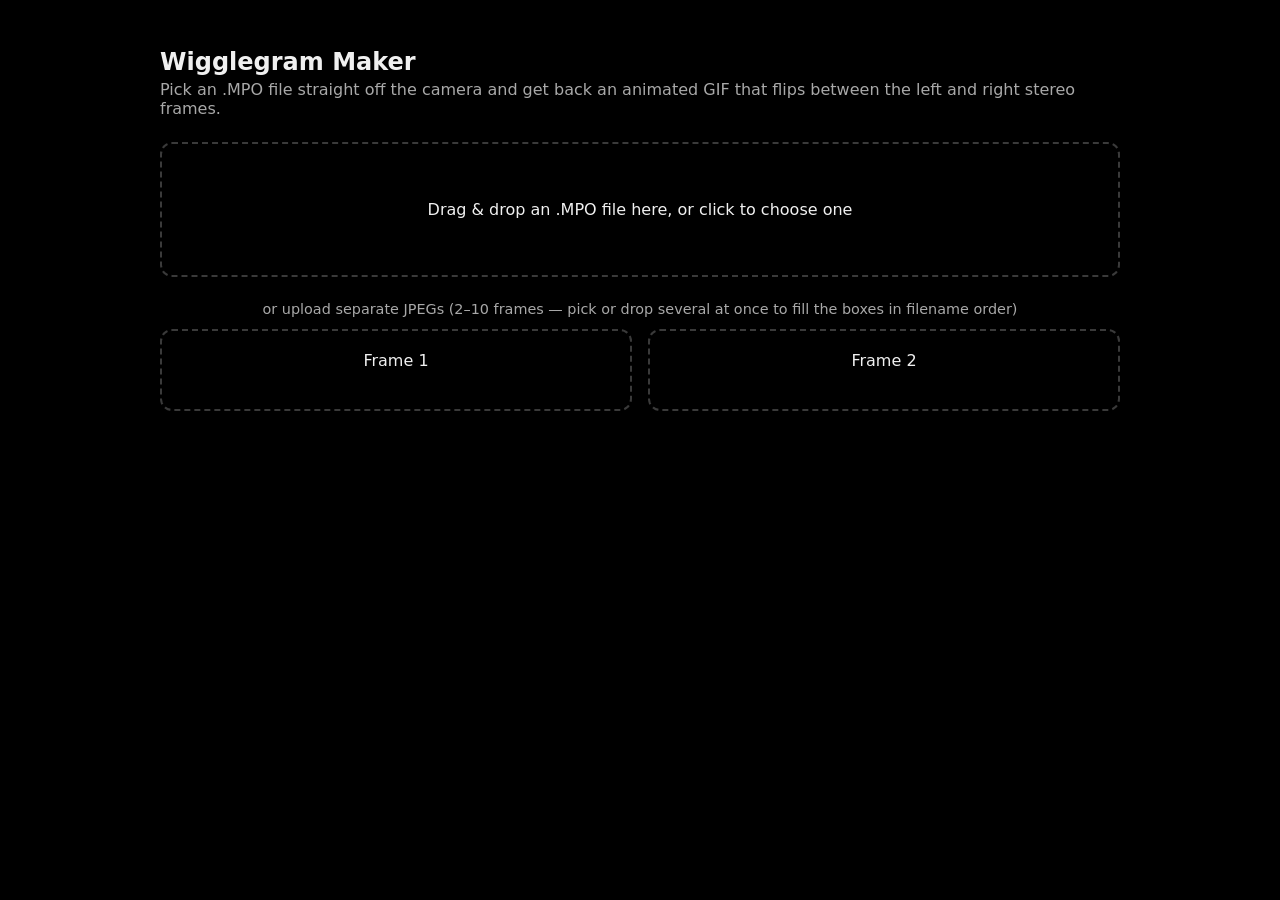
<file: web/index.html>
<!DOCTYPE html>
<html lang="en">
<head>
<meta charset="UTF-8">
<meta name="viewport" content="width=device-width, initial-scale=1.0">
<title>Wigglegram Maker</title>
<meta name="description" content="Turn 3D camera .MPO photos or 2–10 burst shots into wiggling, depth-faking GIF, WebP or MP4 animations. Free, runs entirely in your browser.">
<meta name="theme-color" content="#000000">

<!-- Link previews (Reddit, Discord, Slack, iMessage…). og-image.png is
     rendered from og/og-image.html; og:image must be an absolute URL. -->
<meta property="og:type" content="website">
<meta property="og:site_name" content="Wigglegram Maker">
<meta property="og:url" content="https://wiggle.maxonline.se/">
<meta property="og:title" content="Wigglegram Maker — make 3D wiggle GIFs in your browser">
<meta property="og:description" content="Turn 3D camera .MPO photos or 2–10 burst shots into wiggling, depth-faking GIF, WebP or MP4 animations. Align, crop, tween — free, nothing uploaded.">
<meta property="og:image" content="https://wiggle.maxonline.se/og-image.png">
<meta property="og:image:width" content="1200">
<meta property="og:image:height" content="630">
<meta property="og:image:alt" content="Wigglegram Maker: three offset frames of a lighthouse scene, with the GIF, WebP and MP4 export formats listed.">
<meta name="twitter:card" content="summary_large_image">
<meta name="twitter:title" content="Wigglegram Maker — make 3D wiggle GIFs in your browser">
<meta name="twitter:description" content="Turn 3D camera .MPO photos or 2–10 burst shots into wiggling GIF, WebP or MP4 animations. Free, nothing uploaded.">
<meta name="twitter:image" content="https://wiggle.maxonline.se/og-image.png">
<link rel="stylesheet" href="style.css">
</head>
<body>
<main>
  <h1>Wigglegram Maker</h1>
  <p class="intro">Pick an .MPO file straight off the camera and get back an animated GIF that flips between the left and right stereo frames.</p>

  <div class="drop-zone" id="drop-zone">
    <p>Drag &amp; drop an .MPO file here, or click to choose one</p>
    <input type="file" id="file-input" accept=".mpo,.jpg,.jpeg,image/*" multiple>
  </div>

  <p class="or-divider">or upload separate JPEGs (2&ndash;10 frames &mdash; pick or drop several at once to fill the boxes in filename order)</p>

  <div class="dual-drop-row" id="dual-drop-row">
    <div class="drop-zone drop-zone-small" id="left-drop-zone">
      <p>Frame 1<br><span class="file-name"></span></p>
      <input type="file" id="left-file-input" accept=".jpg,.jpeg,image/*" multiple>
    </div>
    <div class="drop-zone drop-zone-small" id="right-drop-zone">
      <p>Frame 2<br><span class="file-name"></span></p>
      <input type="file" id="right-file-input" accept=".jpg,.jpeg,image/*" multiple>
    </div>
  </div>

  <template id="frame-drop-zone-template">
    <div class="drop-zone drop-zone-small">
      <p><span class="frame-label"></span><br><span class="file-name"></span></p>
      <input type="file" class="frame-file-input" accept=".jpg,.jpeg,image/*" multiple>
    </div>
  </template>

  <p id="status"></p>

  <section id="editor" hidden>
    <h2>Align &amp; crop</h2>
    <p class="hint" id="align-hint">Drag anywhere (or use arrow keys, 1px per press) to align the ghosted frame on a shared point, e.g. a face. Hold Space while dragging to move the crop instead of aligning. Drag an orange corner handle to resize the crop — it's kept inside the green overlap outline unless &ldquo;Allow crop outside photos&rdquo; is on. Hover for a zoomed-in view.</p>
    <button type="button" id="undo-btn" class="secondary-btn" disabled title="Ctrl/Cmd+Z">Undo last drag</button>

    <section id="frame-thumb-section" hidden>
      <div class="thumb-strip" id="thumb-strip"></div>
    </section>

    <section id="crop-ratio-section" hidden>
      <fieldset class="radio-group">
        <legend>Crop aspect ratio</legend>
        <label><input type="radio" name="crop-ratio" value="none" checked> Free</label>
        <label><input type="radio" name="crop-ratio" value="1:1"> 1:1</label>
        <label><input type="radio" name="crop-ratio" value="1:2"> 1:2</label>
        <label><input type="radio" name="crop-ratio" value="2:1"> 2:1</label>
        <label><input type="radio" name="crop-ratio" value="4:3"> 4:3</label>
        <label><input type="radio" name="crop-ratio" value="3:2"> 3:2</label>
        <label><input type="radio" name="crop-ratio" value="4:5"> 4:5</label>
        <label><input type="radio" name="crop-ratio" value="9:16"> 9:16</label>
        <label><input type="radio" name="crop-ratio" value="16:9"> 16:9</label>
        <label><input type="radio" name="crop-ratio" value="1.91:1"> 1.91:1</label>
      </fieldset>
      <label class="lock-align-label">
        <input type="checkbox" id="lock-alignment-checkbox">
        Lock alignment (drag moves crop instead)
      </label>
      <label class="lock-align-label">
        <input type="checkbox" id="allow-crop-outside-checkbox">
        Allow crop outside photos
      </label>
      <div class="fill-color-row" id="fill-color-row" hidden>
        <label for="fill-color-input">Fill color</label>
        <input type="color" id="fill-color-input" value="#000000">
        <span class="hint-inline">used wherever the crop extends past the photos</span>
      </div>
    </section>

    <div class="align-row">
      <div class="align-main">
        <canvas id="align-canvas" tabindex="0" aria-label="Alignment and crop editor"></canvas>
      </div>
      <div class="align-magnifier" id="align-magnifier-col">
        <canvas id="magnifier-canvas" width="320" height="320" aria-label="Zoomed view under cursor"></canvas>
        <div class="nudge-pad" id="nudge-pad" aria-label="Nudge alignment">
          <button type="button" class="nudge-btn nudge-up" id="nudge-up" aria-label="Nudge up">&#9650;</button>
          <button type="button" class="nudge-btn nudge-left" id="nudge-left" aria-label="Nudge left">&#9664;</button>
          <button type="button" class="nudge-btn nudge-right" id="nudge-right" aria-label="Nudge right">&#9654;</button>
          <button type="button" class="nudge-btn nudge-down" id="nudge-down" aria-label="Nudge down">&#9660;</button>
        </div>
        <p class="hint" id="align-offset-label">Offset: 0, 0 px</p>
      </div>
    </div>

    <div id="crop-export-panel" hidden>
      <h2>Preview</h2>
      <canvas id="preview-canvas"></canvas>

      <div class="control-row">
        <label for="fps-slider">Flip speed</label>
        <input type="range" id="fps-slider" min="1" max="30" step="1" value="8" autocomplete="off">
        <input type="number" id="fps-value" class="value-input" min="1" max="30" step="1" value="8" autocomplete="off">
        <span class="unit">fps</span>
      </div>
      <div class="control-row">
        <label for="interp-slider">Interpolated frames</label>
        <input type="range" id="interp-slider" min="0" max="10" step="1" value="0">
        <input type="number" id="interp-value" class="value-input" min="0" max="10" step="1" value="0">
      </div>
      <p class="hint">Uses real motion estimation (optical flow) to blend smoothly toward the next frame instead of a hard cut. The first time you turn this on, it loads a ~13&nbsp;MB library from a CDN — may take a few seconds.</p>
      <div id="strength-section" hidden>
      <div class="control-row">
        <label for="strength-slider">Interpolated depth strength</label>
        <input type="range" id="strength-slider" min="100" max="200" step="5" value="100" autocomplete="off">
        <input type="number" id="strength-value" class="value-input" min="100" max="200" step="5" value="100" autocomplete="off">
        <span class="unit">%</span>
      </div>
      <p class="hint">Above 100%, the outermost views are synthesized beyond the original photos to exaggerate the 3D effect (uses the same optical-flow library).</p>
      </div>
      <div class="control-row">
        <label for="brightness-slider">Brightness</label>
        <input type="range" id="brightness-slider" min="-100" max="100" step="1" value="0">
        <input type="number" id="brightness-value" class="value-input" min="-100" max="100" step="1" value="0">
      </div>
      <div class="control-row">
        <label for="contrast-slider">Contrast</label>
        <input type="range" id="contrast-slider" min="-100" max="100" step="1" value="0">
        <input type="number" id="contrast-value" class="value-input" min="-100" max="100" step="1" value="0">
      </div>
      <div class="control-row">
        <label for="hue-slider">Hue</label>
        <input type="range" id="hue-slider" min="-180" max="180" step="1" value="0">
        <input type="number" id="hue-value" class="value-input" min="-180" max="180" step="1" value="0">
        <span class="unit">&deg;</span>
      </div>
      <div class="control-row">
        <label for="sharpness-slider">Sharpness</label>
        <input type="range" id="sharpness-slider" min="0" max="100" step="1" value="0">
        <input type="number" id="sharpness-value" class="value-input" min="0" max="100" step="1" value="0">
      </div>
      <fieldset class="radio-group">
        <legend>Color</legend>
        <label><input type="radio" name="color-mode" value="normal" checked> Normal</label>
        <label><input type="radio" name="color-mode" value="bw"> Black &amp; white</label>
        <label><input type="radio" name="color-mode" value="sepia"> Sepia</label>
        <label><input type="radio" name="color-mode" value="anaglyph"> Anaglyph tint (red/cyan)</label>
      </fieldset>

      <div id="order-section" hidden>
        <h2>Animation order</h2>
        <div class="seq-strip" id="order-sequence-strip"></div>
        <p class="hint">Comma-separated frame numbers (1&ndash;N) &mdash; when "Interpolated frames" is on, interpolated frames get their own numbers too, interleaved with the real frames, e.g. with 1 interpolated frame "1,2" becomes "1,2,3" (2 is the interpolated frame). Defaults to a pendulum bounce.</p>
        <input type="text" id="order-input" class="order-input">
        <div class="control-row-buttons">
          <button id="order-reset-btn" type="button" class="secondary-btn">Reset to default</button>
        </div>
        <p class="hint error-hint" id="order-error" hidden></p>
      </div>

      <h2>Export</h2>
      <div class="control-row">
        <label for="scale-slider">Output scale</label>
        <input type="range" id="scale-slider" min="10" max="100" step="1" value="100">
        <input type="number" id="scale-value" class="value-input" min="10" max="100" step="1" value="100">
        <span class="unit">%</span>
      </div>
      <div class="control-row">
        <label for="scale-width-input">Output width</label>
        <input type="number" id="scale-width-input" class="value-input" min="1" step="1">
        <span class="unit">px</span>
      </div>
      <p class="hint" id="output-size-label">Output size: —</p>
      <div class="control-row">
        <label for="video-length-input">Video length</label>
        <input type="number" id="video-length-input" class="value-input" min="1" max="60" step="0.5" value="3" autocomplete="off">
        <span class="unit">s</span>
      </div>
      <p class="hint">MP4 only &mdash; the loop is repeated until the video is at least this long (GIF/WebP loop on their own). Many apps, e.g. Instagram, need 3&nbsp;s or more.</p>

      <div class="button-row">
        <button id="generate-gif-btn" type="button">Generate GIF</button>
        <button id="generate-webp-btn" type="button">Generate WebP</button>
        <button id="generate-mp4-btn" type="button">Generate MP4</button>
      </div>
    </div>
  </section>

  <div class="output" id="output" hidden>
    <h2>Result <span class="hint-inline" id="result-size-label"></span></h2>
    <img id="output-gif" alt="Alternating output">
    <video id="output-video" hidden muted loop playsinline controls></video>
    <div class="result-actions">
      <a id="download-link" download>Download GIF</a>
      <button type="button" id="share-btn" class="secondary-btn" hidden>Share…</button>
      <button type="button" id="copy-btn" class="secondary-btn" hidden>Copy</button>
    </div>
  </div>
</main>

<script src="lib/gif.js"></script>
<script src="lib/mp4-muxer.js"></script>
<script src="app.js" defer></script>
<script src="editor.js" defer></script>
</body>
</html>
</file>
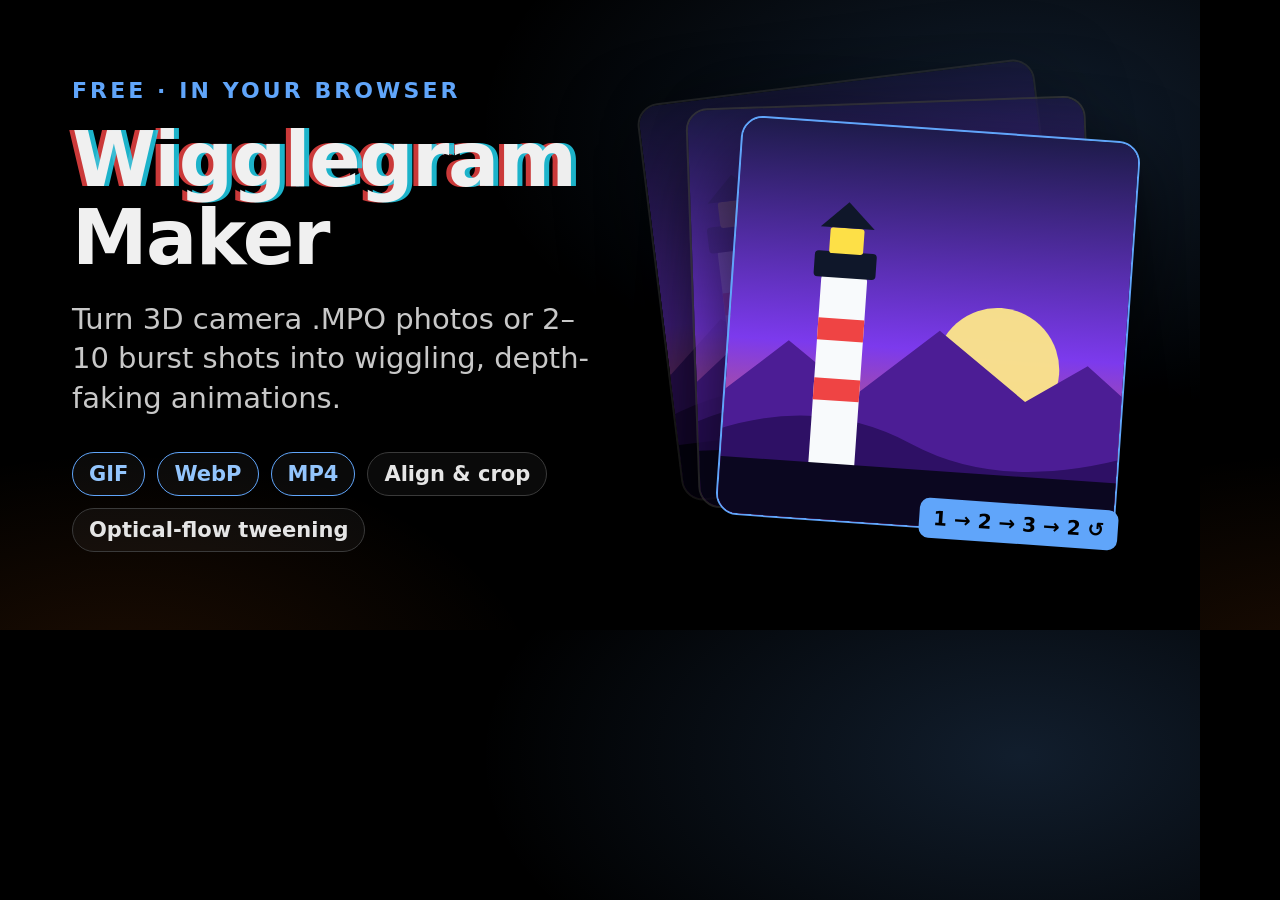
<file: og/og-image.html>
<!DOCTYPE html>
<!--
  Source for web/og-image.png, the 1200×630 link-preview image (Open Graph /
  Twitter card) shown when the site is shared on Reddit, Discord, etc.
  Not deployed — regenerate the PNG by screenshotting this page at exactly
  1200×630 (e.g. Playwright: viewport 1200×630, page.screenshot()).
-->
<html lang="en">
<head>
<meta charset="UTF-8">
<style>
  * { box-sizing: border-box; margin: 0; padding: 0; }
  html, body { width: 1200px; height: 630px; overflow: hidden; }
  body {
    background:
      radial-gradient(900px 500px at 85% 20%, rgba(96,165,250,0.18), transparent 60%),
      radial-gradient(700px 400px at 10% 110%, rgba(249,115,22,0.12), transparent 60%),
      #000;
    color: #f0f0f0;
    font-family: system-ui, -apple-system, "Segoe UI", sans-serif;
    display: flex;
    align-items: center;
    padding: 0 72px;
    gap: 56px;
  }
  .text { flex: 1 1 0; }
  .eyebrow {
    font-size: 22px; font-weight: 600; letter-spacing: 0.14em; text-transform: uppercase;
    color: #60a5fa; margin-bottom: 18px;
  }
  h1 { font-size: 76px; line-height: 1.02; font-weight: 800; letter-spacing: -0.02em; }
  h1 .w { display: inline-block; position: relative; }
  h1 .w::before, h1 .w::after {
    content: attr(data-t); position: absolute; left: 0; top: 0; z-index: -1;
  }
  h1 .w::before { color: #ef4444; transform: translateX(-5px); opacity: .85; }
  h1 .w::after  { color: #22d3ee; transform: translateX(5px);  opacity: .85; }
  p.tag { margin-top: 24px; font-size: 29px; line-height: 1.35; color: #c8c8c8; }
  .chips { margin-top: 34px; display: flex; flex-wrap: wrap; gap: 12px; }
  .chip {
    font-size: 21px; font-weight: 600; padding: 9px 16px; border-radius: 999px;
    border: 1.5px solid #3a3a3a; color: #e5e5e5; background: rgba(255,255,255,0.04);
  }
  .chip.accent { border-color: #60a5fa; color: #93c5fd; }
  .art { flex: 0 0 470px; position: relative; height: 470px; }
  .card {
    position: absolute; width: 400px; height: 400px; border-radius: 22px; overflow: hidden;
    border: 2px solid #3a3a3a; box-shadow: 0 30px 80px rgba(0,0,0,0.7);
  }
  .card.back1 { left: 0; top: 0; transform: rotate(-7deg); opacity: .5; }
  .card.back2 { left: 34px; top: 22px; transform: rotate(-2deg); opacity: .75; }
  .card.front { left: 70px; top: 48px; transform: rotate(4deg); border-color: #60a5fa; }
  .badge {
    position: absolute; right: 10px; bottom: 6px; z-index: 5;
    font-size: 20px; font-weight: 700; padding: 8px 14px; border-radius: 10px;
    background: #60a5fa; color: #000; transform: rotate(4deg);
  }
</style>
</head>
<body>
  <div class="text">
    <div class="eyebrow">Free · in your browser</div>
    <h1><span class="w" data-t="Wigglegram">Wigglegram</span><br>Maker</h1>
    <p class="tag">Turn 3D camera .MPO photos or 2–10 burst shots into wiggling, depth-faking animations.</p>
    <div class="chips">
      <span class="chip accent">GIF</span>
      <span class="chip accent">WebP</span>
      <span class="chip accent">MP4</span>
      <span class="chip">Align &amp; crop</span>
      <span class="chip">Optical-flow tweening</span>
    </div>
  </div>

  <div class="art">
    <!-- Three "frames" of the same scene: far hills barely move, the
         foreground lighthouse shifts a lot — that parallax is the effect. -->
    <template id="scene">
      <svg viewBox="0 0 400 400" width="400" height="400" xmlns="http://www.w3.org/2000/svg">
        <defs>
          <linearGradient id="sky" x1="0" y1="0" x2="0" y2="1">
            <stop offset="0" stop-color="#1e1b4b"/>
            <stop offset="0.55" stop-color="#7c3aed"/>
            <stop offset="1" stop-color="#f97316"/>
          </linearGradient>
        </defs>
        <rect width="400" height="400" fill="url(#sky)"/>
        <circle cx="270" cy="235" r="62" fill="#fde68a" opacity="0.95"/>
        <g class="far"><path d="M-20 290 L60 220 L130 270 L210 200 L300 265 L360 225 L430 280 L430 400 L-20 400Z" fill="#4c1d95"/></g>
        <g class="mid"><path d="M-20 320 Q90 270 190 315 T430 305 L430 400 L-20 400Z" fill="#2e1065"/></g>
        <g class="near">
          <rect x="88" y="150" width="46" height="200" rx="6" fill="#f8fafc"/>
          <rect x="88" y="195" width="46" height="22" fill="#ef4444"/>
          <rect x="88" y="255" width="46" height="22" fill="#ef4444"/>
          <rect x="80" y="128" width="62" height="26" rx="4" fill="#0f172a"/>
          <rect x="94" y="104" width="34" height="26" rx="3" fill="#fde047"/>
          <path d="M84 104 L111 78 L138 104Z" fill="#0f172a"/>
          <rect x="-20" y="340" width="440" height="80" fill="#0b0720"/>
        </g>
      </svg>
    </template>
    <div class="card back1" data-near="-26" data-mid="-8" data-far="-3"></div>
    <div class="card back2" data-near="-13" data-mid="-4" data-far="-1.5"></div>
    <div class="card front" data-near="0" data-mid="0" data-far="0"></div>
    <div class="badge">1 → 2 → 3 → 2 ↺</div>
  </div>

  <script>
    const tpl = document.getElementById('scene');
    document.querySelectorAll('.card').forEach((card) => {
      const svg = tpl.content.firstElementChild.cloneNode(true);
      for (const layer of ['near', 'mid', 'far']) {
        svg.querySelector('.' + layer).setAttribute('transform', `translate(${card.dataset[layer]} 0)`);
      }
      card.appendChild(svg);
    });
  </script>
</body>
</html>
</file>
<file: web/style.css>
:root {
  color-scheme: dark;
  --bg: #000000;
  --fg: #f0f0f0;
  --muted: #a8a8a8;
  --accent: #60a5fa;
  --border: #3a3a3a;
}

* { box-sizing: border-box; }

body {
  margin: 0;
  background: var(--bg);
  color: var(--fg);
  font-family: system-ui, -apple-system, "Segoe UI", sans-serif;
}

main {
  max-width: 1000px;
  margin: 0 auto;
  padding: 2rem 1.25rem 4rem;
}

h1 {
  font-size: 1.5rem;
  margin-bottom: 0.25rem;
}

.intro {
  color: var(--muted);
  margin-top: 0;
}

.drop-zone {
  position: relative;
  border: 2px dashed var(--border);
  border-radius: 12px;
  padding: 2.5rem 1rem;
  text-align: center;
  cursor: pointer;
  margin: 1.5rem 0;
}

.drop-zone.dragover {
  border-color: var(--accent);
  background: color-mix(in srgb, var(--accent) 8%, transparent);
}

.drop-zone input[type="file"] {
  position: absolute;
  inset: 0;
  opacity: 0;
  cursor: pointer;
}

.or-divider {
  text-align: center;
  color: var(--muted);
  font-size: 0.9rem;
  margin: 0;
}

.dual-drop-row {
  display: flex;
  gap: 1rem;
}

.drop-zone-small {
  flex: 1;
  padding: 1.25rem 1rem;
  margin: 0.75rem 0 1.5rem;
}

.drop-zone-small p {
  margin: 0;
}

.drop-zone-small .file-name {
  display: inline-block;
  margin-top: 0.25rem;
  font-size: 0.85rem;
  color: var(--accent);
  word-break: break-all;
}

.drop-zone-small.has-file {
  border-style: solid;
  border-color: var(--accent);
}

.control-row {
  display: flex;
  align-items: center;
  gap: 0.75rem;
  margin: 1.5rem 0;
}

.control-row label {
  white-space: nowrap;
}

.control-row input[type="range"] {
  flex: 1;
}

.control-row .value-input {
  width: 4.5rem;
  padding: 0.3rem 0.4rem;
  border-radius: 6px;
  border: 1px solid var(--border);
  background: var(--bg);
  color: var(--fg);
  font: inherit;
}

.control-row .unit {
  color: var(--muted);
  white-space: nowrap;
}

.radio-group {
  display: flex;
  flex-wrap: wrap;
  align-items: center;
  gap: 0.5rem 1.25rem;
  margin: 1.5rem 0;
  padding: 0;
  border: 0;
}

.radio-group legend {
  width: 100%;
  padding: 0;
  margin-bottom: 0.25rem;
  font-weight: 600;
}

.radio-group label {
  display: inline-flex;
  align-items: center;
  gap: 0.4rem;
  white-space: nowrap;
  cursor: pointer;
}

.hint-inline {
  font-size: 0.85rem;
  font-weight: 400;
  color: var(--muted);
}

#status {
  min-height: 1.5em;
  color: var(--muted);
}

#status.error {
  color: #dc2626;
}

#editor h2, .output h2 {
  font-size: 1rem;
  margin: 1.5rem 0 0.4rem;
}

.hint {
  color: var(--muted);
  font-size: 0.9rem;
  margin: 0 0 0.75rem;
}

#align-canvas, #preview-canvas, #magnifier-canvas {
  max-width: 100%;
  display: block;
  border-radius: 8px;
  border: 1px solid var(--border);
  background: #000;
  touch-action: none;
}

#align-canvas { cursor: grab; }
#align-canvas:focus-visible { outline: 2px solid var(--accent); outline-offset: 2px; }
#preview-canvas { cursor: default; }

.align-row {
  display: flex;
  flex-wrap: wrap;
  align-items: flex-start;
  gap: 1rem;
}

.align-main {
  flex: 1 1 480px;
  min-width: 280px;
}

.align-magnifier {
  flex: 0 0 auto;
  width: 320px;
  max-width: 100%;
}

#align-offset-label {
  margin: 0.5rem 0 0;
}

#generate-gif-btn, #generate-webp-btn, #generate-mp4-btn {
  padding: 0.5rem 1rem;
  border-radius: 8px;
  border: 1px solid var(--border);
  background: var(--bg);
  color: var(--fg);
  font: inherit;
  font-weight: 600;
  cursor: pointer;
}

#generate-gif-btn:hover, #generate-webp-btn:hover, #generate-mp4-btn:hover {
  border-color: var(--accent);
}

#generate-gif-btn:disabled, #generate-webp-btn:disabled, #generate-mp4-btn:disabled {
  opacity: 0.6;
  cursor: default;
}

.thumb-strip {
  display: flex;
  flex-wrap: wrap;
  gap: 0.75rem;
  margin: 1.5rem 0;
}

.thumb {
  display: flex;
  flex-direction: column;
  align-items: center;
  gap: 0.25rem;
  cursor: pointer;
  background: none;
  border: 0;
  padding: 0;
  font: inherit;
  color: inherit;
}

.thumb.thumb-anchor {
  cursor: default;
}

.thumb-image-wrap {
  position: relative;
}

.thumb-img {
  display: block;
  width: 84px;
  height: 63px;
  object-fit: cover;
  border-radius: 6px;
  border: 3px solid transparent;
  opacity: 0.45;
  transition: opacity 0.15s, border-color 0.15s, box-shadow 0.15s;
}

.thumb.confirmed .thumb-img {
  opacity: 1;
}

.thumb.active .thumb-img {
  border-color: var(--accent);
  border-width: 4px;
  box-shadow: 0 0 0 2px var(--accent);
}

.thumb-badge {
  position: absolute;
  inset: 0;
  display: none;
  align-items: center;
  justify-content: center;
  border-radius: 6px;
  background: rgba(0, 0, 0, 0.55);
  color: #fff;
  font-size: 0.7rem;
  font-weight: 600;
  text-align: center;
  padding: 0 0.25rem;
  line-height: 1.2;
}

.thumb:not(.confirmed) .thumb-badge {
  display: flex;
}

.thumb-label {
  font-size: 0.8rem;
  color: var(--muted);
}

.seq-strip {
  display: flex;
  flex-wrap: wrap;
  gap: 0.5rem;
  margin: 0.75rem 0;
}

.seq-thumb {
  display: flex;
  flex-direction: column;
  align-items: center;
  gap: 0.2rem;
}

.seq-thumb-media-wrap {
  position: relative;
  width: 64px;
  height: 48px;
  border-radius: 6px;
  background: var(--border);
  overflow: hidden;
}

.seq-thumb-media {
  display: block;
  width: 64px;
  height: 48px;
  object-fit: cover;
}

.seq-thumb-badge {
  position: absolute;
  inset: 0;
  display: flex;
  align-items: center;
  justify-content: center;
  background: rgba(0, 0, 0, 0.55);
  color: #fff;
  font-size: 0.55rem;
  font-weight: 600;
  text-align: center;
  padding: 0 0.15rem;
  line-height: 1.1;
}

.seq-thumb-label {
  font-size: 0.7rem;
  color: var(--muted);
}

.disabled-option {
  opacity: 0.5;
  cursor: not-allowed;
}

.order-input {
  width: 100%;
  padding: 0.5rem 0.6rem;
  border-radius: 6px;
  border: 1px solid var(--border);
  background: var(--bg);
  color: var(--fg);
  font: inherit;
}

.error-hint {
  color: #dc2626;
}

.button-row {
  display: flex;
  gap: 0.75rem;
  margin-top: 1.5rem;
}

.control-row-buttons {
  display: flex;
  gap: 0.75rem;
  margin-top: 0.5rem;
}

.secondary-btn {
  padding: 0.35rem 0.75rem;
  border-radius: 6px;
  border: 1px solid var(--border);
  background: var(--bg);
  color: var(--muted);
  font: inherit;
  font-size: 0.85rem;
  cursor: pointer;
}

.secondary-btn:hover {
  border-color: var(--accent);
  color: var(--fg);
}

.secondary-btn:disabled {
  opacity: 0.5;
  cursor: default;
  border-color: var(--border);
  color: var(--muted);
}

#undo-btn {
  margin: 0.5rem 0;
}

.lock-align-label {
  display: flex;
  align-items: center;
  gap: 0.4rem;
  margin-top: 0.75rem;
  font-size: 0.9rem;
  cursor: pointer;
}

.fill-color-row {
  display: flex;
  align-items: center;
  gap: 0.5rem;
  margin-top: 0.5rem;
  margin-left: 1.5rem;
  font-size: 0.9rem;
}

/* display:flex above would otherwise override the hidden attribute. */
.fill-color-row[hidden] {
  display: none;
}

.fill-color-row input[type="color"] {
  width: 2.5rem;
  height: 1.75rem;
  /* A little padding insets the swatch inside the control's own chrome, so
     the default black still reads as a deliberate swatch rather than
     disappearing into the (also black) page background. */
  padding: 2px;
  border: 1px solid var(--border);
  border-radius: 6px;
  background: var(--border);
  cursor: pointer;
}

.nudge-pad {
  display: grid;
  grid-template-columns: repeat(3, 2.2rem);
  grid-template-rows: repeat(3, 2.2rem);
  gap: 0.25rem;
  margin: 0.75rem 0;
  justify-content: center;
}

.nudge-btn {
  border: 1px solid var(--border);
  border-radius: 6px;
  background: var(--bg);
  color: var(--fg);
  font-size: 0.8rem;
  cursor: pointer;
  display: flex;
  align-items: center;
  justify-content: center;
  padding: 0;
  touch-action: manipulation;
}

.nudge-btn:hover {
  border-color: var(--accent);
}

.nudge-btn:active {
  background: var(--border);
}

.nudge-btn:disabled {
  opacity: 0.5;
  cursor: default;
  border-color: var(--border);
}

.nudge-up { grid-column: 2; grid-row: 1; }
.nudge-left { grid-column: 1; grid-row: 2; }
.nudge-right { grid-column: 3; grid-row: 2; }
.nudge-down { grid-column: 2; grid-row: 3; }

.output {
  margin-top: 2rem;
}

.output img,
.output video {
  max-width: 100%;
  height: auto;
  border-radius: 8px;
  border: 1px solid var(--border);
  display: block;
}

.result-actions {
  display: flex;
  flex-wrap: wrap;
  align-items: center;
  gap: 0.75rem;
  margin-top: 0.75rem;
}

#download-link {
  display: inline-block;
  color: var(--accent);
  font-weight: 600;
  text-decoration: none;
}

#download-link:hover {
  text-decoration: underline;
}
</file>
